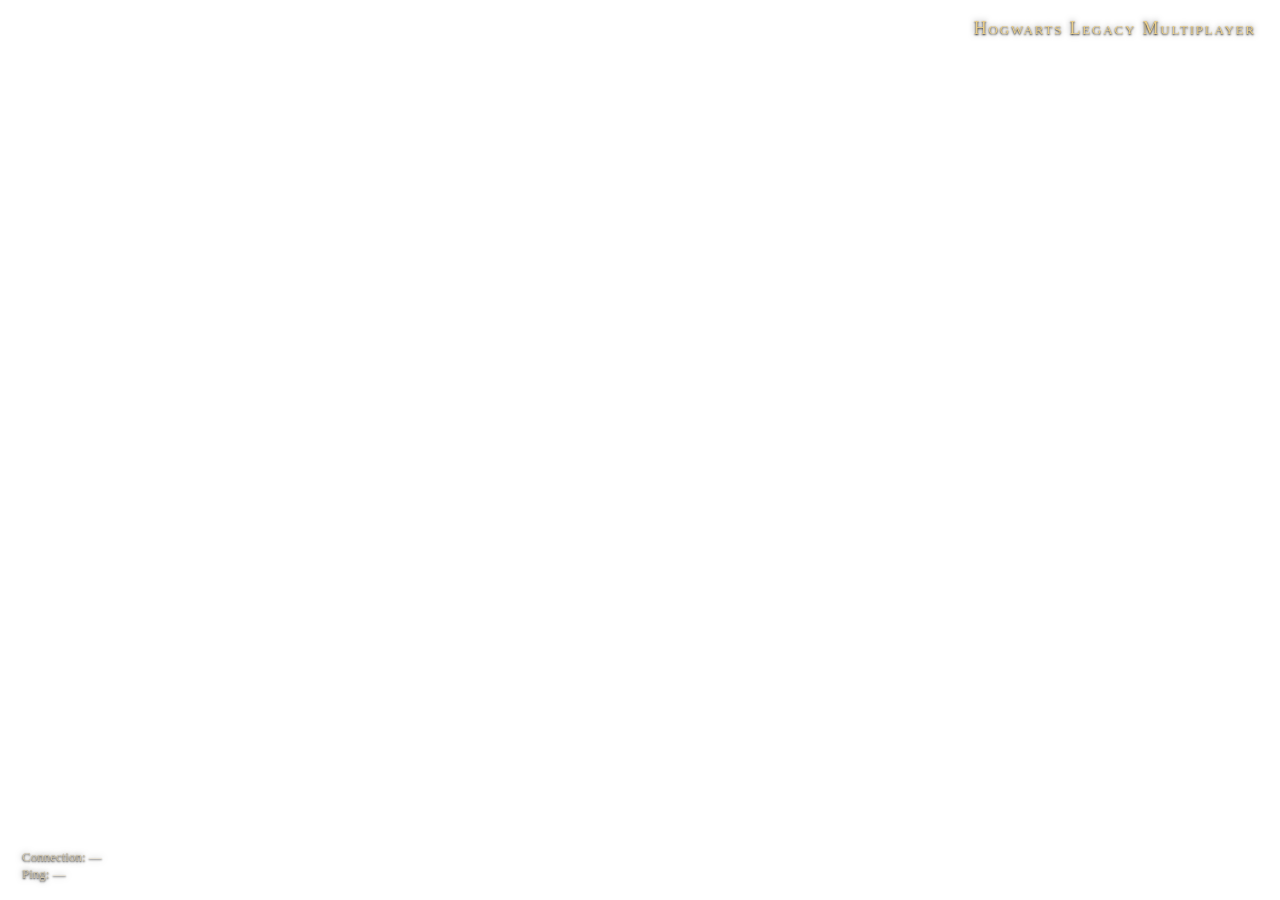
<file: docs/ui/hud.html>
<!DOCTYPE html>
<html>
<head>
    <meta charset="utf-8">
    <title>HogwartsMP HUD</title>
    <link rel="stylesheet" href="theme.css">
    <style>
        /* ---- Always-on corner HUD ------------------------------------- */
        #hud-version {
            position: fixed;
            right: 24px;
            top: 18px;
            text-align: right;
            display: flex;
            flex-direction: column;
            gap: 1px;
        }

        #hud-version .title {
            color: var(--hmp-gold-bright);
            font-variant: small-caps;
            letter-spacing: 0.1em;
            font-size: 18px;
        }

        #hud-version .ver {
            font-size: 12px;
            color: var(--hmp-parchment-dim);
        }

        #hud-status {
            position: fixed;
            left: 22px;
            bottom: 18px;
            display: flex;
            flex-direction: column;
            gap: 1px;
            font-size: 13px;
            color: var(--hmp-parchment-dim);
        }

        #hud-status .val {
            color: var(--hmp-parchment);
        }

        #hud-banner {
            position: fixed;
            left: 0;
            right: 0;
            top: 96px;
            text-align: center;
            color: var(--hmp-gold-bright);
            font-variant: small-caps;
            letter-spacing: 0.14em;
            font-size: 16px;
            text-shadow: 0 1px 3px rgba(0, 0, 0, 0.85);
            white-space: pre-line;
            display: none;
            opacity: 1;
            transition: opacity 1.2s ease;
        }

        #hud-banner.show {
            display: block;
        }

        /* Auto-dismissed a few seconds after appearing so it doesn't nag */
        #hud-banner.fade-out {
            opacity: 0;
        }

        #hud-version,
        #hud-status,
        #hud-banner {
            pointer-events: none;
            text-shadow:
                0 1px 2px rgba(0, 0, 0, 0.9),
                0 0 6px rgba(0, 0, 0, 0.55);
        }

        /* ---- Dev menu (F8) -------------------------------------------- */
        #devmenu {
            position: fixed;
            left: 50%;
            top: 50%;
            transform: translate(-50%, -50%);
            width: 78vw;
            max-width: 1100px;
            height: 72vh;
            flex-direction: column;
            display: none;
        }

        #devmenu.open {
            display: flex;
        }

        #devmenu-tabs {
            display: flex;
            align-items: stretch;
            gap: 2px;
            padding: 6px 8px 0;
            border-bottom: 1px solid var(--hmp-gold-dim);
        }

        #devmenu-tabs .tab {
            font-family: var(--hmp-font);
            font-size: 13px;
            font-variant: small-caps;
            letter-spacing: 0.06em;
            color: var(--hmp-parchment-dim);
            background: transparent;
            border: 1px solid transparent;
            border-bottom: none;
            border-radius: 4px 4px 0 0;
            padding: 6px 16px;
            cursor: pointer;
        }

        #devmenu-tabs .tab:hover {
            color: var(--hmp-parchment);
        }

        #devmenu-tabs .tab.active {
            color: var(--hmp-gold-bright);
            border-color: var(--hmp-gold-dim);
            background: rgba(0, 0, 0, 0.3);
        }

        #devmenu-tabs .spacer {
            flex: 1;
        }

        #devmenu-tabs .tab.close {
            color: var(--hmp-parchment-dim);
            padding: 6px 12px;
        }

        #devmenu-tabs .tab.close:hover {
            color: var(--hmp-gold-bright);
        }

        #devmenu-body {
            flex: 1;
            min-height: 0;
            display: flex;
        }

        .tabpane {
            display: none;
            flex: 1;
            min-height: 0;
            flex-direction: column;
        }

        .tabpane.active {
            display: flex;
        }

        /* ---- Console tab ---------------------------------------------- */
        #console-bar {
            display: flex;
            align-items: center;
            gap: 12px;
            padding: 6px 12px;
        }

        #console-bar label {
            font-size: 11px;
            color: var(--hmp-parchment-dim);
        }

        #console-level {
            font-family: var(--hmp-font);
            font-size: 12px;
            color: var(--hmp-parchment);
            background: rgba(0, 0, 0, 0.45);
            border: 1px solid var(--hmp-gold-dim);
            outline: none;
        }

        #console-log {
            flex: 1;
            overflow-y: auto;
            padding: 4px 12px 8px;
            font-family: "Cascadia Mono", "Consolas", monospace;
            font-size: 12.5px;
            line-height: 1.4;
            min-height: 0;
            border-top: 1px solid var(--hmp-gold-dim);
        }

        #console-log .line {
            white-space: pre-wrap;
            overflow-wrap: break-word;
        }

        /* Bracket-group coloring mirrors the old ImGui Console::FormatLog */
        .lg-time { color: #7fd8d8; }
        .lg-name { color: #8fb0ff; }
        .lg-msg { color: var(--hmp-parchment); }
        .lvl-info { color: #58d65b; }
        .lvl-debug { color: #6f8cff; }
        .lvl-error { color: #ff5a5a; }
        .lvl-warning { color: #f2d24b; }
        .lvl-trace { color: #b483ff; }
        .lvl-critical { color: #ff8a3c; }
        .lvl-other { color: #ff6fb0; }

        #console-input-row {
            display: flex;
            align-items: center;
            gap: 8px;
            padding: 8px 12px 4px;
            border-top: 1px solid var(--hmp-gold-dim);
        }

        #console-input-row .prompt {
            color: var(--hmp-gold-bright);
            font-size: 14px;
        }

        #console-input {
            flex: 1;
            font-family: "Cascadia Mono", "Consolas", monospace;
            padding: 4px 2px;
        }

        #console-hint {
            color: var(--hmp-gold-dim);
            font-size: 11px;
            min-height: 13px;
            padding: 0 12px 8px;
        }

        /* ---- Teleport tab --------------------------------------------- */
        #teleport-filter {
            margin: 10px 12px 4px;
            padding: 4px 6px;
        }

        #teleport-list {
            flex: 1;
            overflow-y: auto;
            margin: 4px 8px;
            min-height: 0;
        }

        #teleport-list .loc {
            padding: 3px 8px;
            font-size: 13px;
            cursor: pointer;
            border-radius: 3px;
        }

        #teleport-list .loc:hover { background: rgba(200, 168, 95, 0.12); }
        #teleport-list .loc.sel {
            background: rgba(200, 168, 95, 0.22);
            color: var(--hmp-gold-bright);
        }

        .pane-actions {
            display: flex;
            justify-content: flex-end;
            gap: 8px;
            padding: 8px 12px;
            border-top: 1px solid var(--hmp-gold-dim);
        }

        .hmp-btn {
            font-family: var(--hmp-font);
            font-size: 13px;
            color: var(--hmp-parchment);
            background: rgba(0, 0, 0, 0.4);
            border: 1px solid var(--hmp-gold-dim);
            border-radius: 3px;
            padding: 4px 14px;
            cursor: pointer;
        }

        .hmp-btn:hover {
            border-color: var(--hmp-gold-bright);
            color: var(--hmp-gold-bright);
        }

        .hmp-btn.primary {
            color: var(--hmp-gold-bright);
            border-color: var(--hmp-gold);
            background: rgba(200, 168, 95, 0.12);
        }

        .hmp-btn.primary:hover { background: rgba(200, 168, 95, 0.22); }

        /* ---- Web debug tab -------------------------------------------- */
        #webdebug-body {
            flex: 1;
            margin: 0;
            padding: 10px 12px;
            overflow-y: auto;
            font-family: "Cascadia Mono", "Consolas", monospace;
            font-size: 11.5px;
            line-height: 1.45;
            color: var(--hmp-parchment-dim);
            white-space: pre-wrap;
            min-height: 0;
        }

        /* ---- Playground tab ------------------------------------------- */
        #playground {
            overflow-y: auto;
            padding: 12px 16px;
            gap: 14px;
        }

        .pg-section {
            display: flex;
            flex-direction: column;
            gap: 6px;
            padding-bottom: 12px;
            border-bottom: 1px solid var(--hmp-gold-dim);
        }

        .pg-section:last-child { border-bottom: none; }

        .pg-section .hmp-heading { font-size: 13px; }

        .pg-row {
            display: flex;
            align-items: center;
            gap: 8px;
            flex-wrap: wrap;
        }

        .pg-row input[type="text"] {
            flex: 1;
            min-width: 220px;
            font-family: "Cascadia Mono", "Consolas", monospace;
            font-size: 12.5px;
            padding: 4px 6px;
        }

        .pg-row input[type="number"] {
            width: 64px;
            font-size: 13px;
            padding: 3px 4px;
        }

        .pg-status { color: var(--hmp-parchment); }

        /* ---- Connect screen (main menu) ------------------------------- */
        #connect {
            position: fixed;
            left: 50%;
            top: 50%;
            transform: translate(-50%, -50%);
            width: 380px;
            flex-direction: column;
            display: none;
        }

        #connect.open { display: flex; }

        #connect .head {
            padding: 10px 16px;
            border-bottom: 1px solid var(--hmp-gold-dim);
        }

        #connect .head .hmp-heading { font-size: 17px; }

        #connect-body {
            display: flex;
            flex-direction: column;
            gap: 4px;
            padding: 14px 16px 6px;
        }

        #connect-body label {
            font-size: 11px;
            color: var(--hmp-parchment-dim);
            font-variant: small-caps;
            letter-spacing: 0.08em;
            margin-top: 6px;
        }

        #connect-body input { padding: 5px 4px; font-size: 15px; }

        #connect-discord {
            display: none;
            font-size: 13px;
            color: var(--hmp-parchment);
            padding: 4px 0;
        }

        #connect .actions {
            display: flex;
            gap: 8px;
            padding: 10px 16px 14px;
        }

        #connect .actions .hmp-btn { flex: 1; }
    </style>
</head>
<body>
    <!-- Always-on HUD text -->
    <div id="hud-version">
        <span class="title">Hogwarts Legacy Multiplayer</span>
        <span class="ver" id="hud-fw"></span>
        <span class="ver" id="hud-mod"></span>
    </div>
    <div id="hud-status">
        <span>Connection: <span class="val" id="hud-conn">&mdash;</span></span>
        <span>Ping: <span class="val" id="hud-ping">&mdash;</span></span>
    </div>
    <div id="hud-banner"></div>

    <!-- Dev menu (F8) -->
    <div id="devmenu" class="hmp-panel">
        <div id="devmenu-tabs">
            <button class="tab active" data-tab="console">Console</button>
            <button class="tab" data-tab="playground">Playground</button>
            <button class="tab" data-tab="teleport">Teleport</button>
            <button class="tab" data-tab="webdebug">Web Debug</button>
            <span class="spacer"></span>
            <button class="tab close" id="devmenu-close" title="Close (Esc / F8)">&#10005;</button>
        </div>
        <div id="devmenu-body">
            <!-- Console -->
            <div class="tabpane active" data-pane="console">
                <div id="console-bar">
                    <label for="console-level">Log level</label>
                    <select id="console-level">
                        <option value="trace">Trace</option>
                        <option value="debug">Debug</option>
                        <option value="info" selected>Info</option>
                        <option value="warning">Warn</option>
                        <option value="error">Error</option>
                        <option value="critical">Critical</option>
                        <option value="off">Off</option>
                    </select>
                </div>
                <div id="console-log" class="hmp-scroll"></div>
                <div id="console-input-row">
                    <span class="prompt">&raquo;</span>
                    <input id="console-input" class="hmp-input" spellcheck="false" autocomplete="off">
                </div>
                <div id="console-hint"></div>
            </div>

            <!-- Playground -->
            <div class="tabpane" data-pane="playground" id="playground">
                <div class="pg-section">
                    <span class="hmp-heading">Fast travel (free text)</span>
                    <div class="pg-row">
                        <input type="text" id="pg-tele-input" class="hmp-input" value="FT_HW_TrophyRoom" spellcheck="false" autocomplete="off">
                        <button class="hmp-btn" id="pg-tele-go">Teleport</button>
                    </div>
                </div>
                <div class="pg-section">
                    <span class="hmp-heading">Spawn actor</span>
                    <div class="pg-row">
                        <input type="text" id="pg-spawn-input" class="hmp-input" value="BlueprintGeneratedClass /Game/Pawn/NPC/Creature/GreyCat/BP_GreyCat_Creature.BP_GreyCat_Creature_C" spellcheck="false" autocomplete="off">
                    </div>
                    <div class="pg-row">
                        <button class="hmp-btn" id="pg-spawn-go">Spawn Actor</button>
                        <button class="hmp-btn" id="pg-destroy">Destroy Spawned</button>
                    </div>
                </div>
                <div class="pg-section">
                    <span class="hmp-heading">Student proxies</span>
                    <div class="pg-row">
                        <span>Active: <span class="pg-status" id="pg-students">0</span></span>
                        <label>Count</label>
                        <input type="number" id="pg-count" min="1" max="10" value="1">
                        <button class="hmp-btn" id="pg-students-spawn">Spawn</button>
                        <button class="hmp-btn" id="pg-students-despawn">Despawn All</button>
                    </div>
                </div>
                <div class="pg-section">
                    <span class="hmp-heading">Appearance harvest</span>
                    <div class="pg-row">
                        <button class="hmp-btn" id="pg-dump">Dump Nearby NPC Appearances</button>
                        <button class="hmp-btn" id="pg-dump-me">Dump My Appearance</button>
                        <span style="color:var(--hmp-gold-dim);font-size:11px;">(logs to AppearanceDump channel)</span>
                    </div>
                </div>
                <div class="pg-section">
                    <span class="hmp-heading">Broom rider</span>
                    <div class="pg-row">
                        <span>Status: <span class="pg-status" id="pg-broom">&mdash;</span></span>
                    </div>
                    <div class="pg-row">
                        <button class="hmp-btn" id="pg-broom-mount">Mount Student</button>
                        <button class="hmp-btn" id="pg-broom-dismount">Dismount Student</button>
                        <button class="hmp-btn" id="pg-broom-cleanup">Cleanup Broom</button>
                    </div>
                </div>
                <div class="pg-section">
                    <span class="hmp-heading">Locomotion (first student proxy)</span>
                    <div class="pg-row">
                        <span>Status: <span class="pg-status" id="pg-loco">&mdash;</span></span>
                        <span>My speed: <span class="pg-status" id="pg-myspeed">0</span> cm/s</span>
                    </div>
                    <div class="pg-row">
                        <button class="hmp-btn" id="pg-loco-idle">Idle</button>
                        <button class="hmp-btn" id="pg-loco-walk">Walk</button>
                        <button class="hmp-btn" id="pg-loco-run">Run</button>
                        <button class="hmp-btn" id="pg-loco-sprint">Sprint</button>
                        <button class="hmp-btn" id="pg-loco-jump">Jump</button>
                    </div>
                    <div class="pg-row">
                        <span style="color:var(--hmp-gold-dim);font-size:11px;">Probe: play the game's move blendspace single-node and drive it from the gait speed (smooth blend, no AnimBP):</span>
                        <button class="hmp-btn" id="pg-loco-blend">BlendSpace on/off</button>
                        <button class="hmp-btn" id="pg-anim-diff">Dump anim scaffolding (log)</button>
                        <button class="hmp-btn" id="pg-dodge">Dodge roll (montage test)</button>
                        <button class="hmp-btn" id="pg-montage-watch">Watch local montages (log)</button>
                        <button class="hmp-btn" id="pg-spell-dump">Dump spell API (log)</button>
                        <button class="hmp-btn" id="pg-active-spell">Probe active spell (log)</button>
                        <button class="hmp-btn" id="pg-cast-test">Cast test spell on proxy</button>
                        <button class="hmp-btn" id="pg-lumos-probe">Probe Lumos/wand-light (log)</button>
                        <button class="hmp-btn" id="pg-wand-probe">Probe wand-drawn (log)</button>
                        <button class="hmp-btn" id="pg-wand-watch">Watch wand (log)</button>
                    </div>
                    <div class="pg-row">
                        <span style="color:var(--hmp-gold-dim);font-size:11px;">Walk direction trim (find the value where it walks straight):</span>
                        <button class="hmp-btn" id="pg-loco-dir-minus">Dir &minus;15&deg;</button>
                        <button class="hmp-btn" id="pg-loco-dir-plus">Dir +15&deg;</button>
                    </div>
                    <div class="pg-row">
                        <span style="color:var(--hmp-gold-dim);font-size:11px;">Ground offset trim (dial until the feet sit on the floor):</span>
                        <button class="hmp-btn" id="pg-loco-lower">Lower 10cm</button>
                        <button class="hmp-btn" id="pg-loco-raise">Raise 10cm</button>
                    </div>
                </div>
            </div>

            <!-- Teleport -->
            <div class="tabpane" data-pane="teleport">
                <input id="teleport-filter" class="hmp-input" placeholder="Filter locations&hellip;" spellcheck="false" autocomplete="off">
                <div id="teleport-list" class="hmp-scroll"></div>
                <div class="pane-actions">
                    <button class="hmp-btn primary" id="teleport-go">Teleport</button>
                </div>
            </div>

            <!-- Web debug -->
            <div class="tabpane" data-pane="webdebug">
                <pre id="webdebug-body">no data</pre>
            </div>
        </div>
    </div>

    <!-- Connect screen (main menu) -->
    <div id="connect" class="hmp-panel">
        <div class="head">
            <span class="hmp-heading">Join a Server</span>
        </div>
        <div id="connect-body">
            <label for="connect-ip">Server address</label>
            <input id="connect-ip" class="hmp-input" spellcheck="false" autocomplete="off">
            <label for="connect-nick" id="connect-nick-label">Nickname</label>
            <input id="connect-nick" class="hmp-input" maxlength="31" spellcheck="false" autocomplete="off">
            <div id="connect-discord"></div>
        </div>
        <div class="actions">
            <button class="hmp-btn primary" id="connect-go">Connect</button>
            <button class="hmp-btn" id="connect-offline">Play Offline</button>
        </div>
    </div>

    <script>
        (() => {
            const $ = (id) => document.getElementById(id);
            const fire = (name, payload) => {
                if (window.callEvent) callEvent(name, payload);
            };

            let bannerTimer = 0;

            // ---- Dev menu / tabs -----------------------------------------
            const devmenuEl = $("devmenu");
            const tabButtons = devmenuEl.querySelectorAll(".tab[data-tab]");
            const panes = devmenuEl.querySelectorAll(".tabpane");

            function selectTab(tab) {
                tabButtons.forEach((b) => b.classList.toggle("active", b.dataset.tab === tab));
                panes.forEach((p) => p.classList.toggle("active", p.dataset.pane === tab));
                fire("devmenu:tab", tab);
                if (tab === "console") inputEl.focus();
                else if (tab === "teleport") teleFilterEl.focus();
            }

            tabButtons.forEach((b) => b.addEventListener("click", () => selectTab(b.dataset.tab)));
            $("devmenu-close").addEventListener("click", () => { hmpHud.devmenu.close(); fire("devmenu:close", null); });
            devmenuEl.addEventListener("keydown", (e) => {
                if (e.key === "Escape") { hmpHud.devmenu.close(); fire("devmenu:close", null); e.preventDefault(); }
            });

            // ---- Console --------------------------------------------------
            const logEl = $("console-log");
            const inputEl = $("console-input");
            const hintEl = $("console-hint");
            const MAX_LINES = 500;

            let commands = [];
            const history = [];
            let historyPos = -1;
            let stash = "";

            const LVL = {
                "[info]": "lvl-info", "[debug]": "lvl-debug", "[error]": "lvl-error",
                "[warning]": "lvl-warning", "[warn]": "lvl-warning", "[trace]": "lvl-trace",
                "[critical]": "lvl-critical"
            };

            function appendLine(text) {
                const line = document.createElement("div");
                line.className = "line";
                const m = text.match(/^\s*(\[[^\]]*\])\s*(\[[^\]]*\])\s*(\[[^\]]*\])([\s\S]*)$/);
                if (m) {
                    const lvlCls = LVL[m[3].toLowerCase()] || "lvl-other";
                    const span = (cls, t) => {
                        const s = document.createElement("span");
                        s.className = cls;
                        s.textContent = t;
                        return s;
                    };
                    line.appendChild(span("lg-time", m[1] + " "));
                    line.appendChild(span("lg-name", m[2] + " "));
                    line.appendChild(span(lvlCls, m[3]));
                    line.appendChild(span("lg-msg", m[4]));
                }
                else {
                    line.textContent = text;
                }
                logEl.appendChild(line);
                while (logEl.children.length > MAX_LINES) {
                    logEl.removeChild(logEl.firstChild);
                }
            }

            function atBottom() {
                return logEl.scrollHeight - logEl.scrollTop - logEl.clientHeight < 24;
            }

            function commonPrefix(list) {
                if (!list.length) return "";
                let p = list[0];
                for (const s of list) {
                    let i = 0;
                    while (i < p.length && i < s.length && p[i] === s[i]) i++;
                    p = p.slice(0, i);
                }
                return p;
            }

            function updateHint() {
                const word = inputEl.value.split(/\s+/)[0] || "";
                if (!word) { hintEl.textContent = ""; return; }
                const matches = commands.filter((c) => c.startsWith(word));
                hintEl.textContent = matches.length && matches[0] !== word ? matches.join("   ") : "";
            }

            inputEl.addEventListener("input", updateHint);

            inputEl.addEventListener("keydown", (e) => {
                if (e.key === "Enter") {
                    const text = inputEl.value.trim();
                    if (text) {
                        fire("console:exec", text);
                        history.unshift(text);
                        if (history.length > 100) history.pop();
                    }
                    historyPos = -1;
                    stash = "";
                    inputEl.value = "";
                    updateHint();
                    e.preventDefault();
                }
                else if (e.key === "Tab") {
                    const word = inputEl.value.split(/\s+/)[0] || "";
                    const matches = commands.filter((c) => c.startsWith(word));
                    if (matches.length === 1) inputEl.value = matches[0] + " ";
                    else if (matches.length > 1) {
                        const cp = commonPrefix(matches);
                        if (cp.length > word.length) inputEl.value = cp;
                    }
                    updateHint();
                    e.preventDefault();
                }
                else if (e.key === "ArrowUp") {
                    if (history.length) {
                        if (historyPos === -1) stash = inputEl.value;
                        historyPos = Math.min(historyPos + 1, history.length - 1);
                        inputEl.value = history[historyPos];
                    }
                    e.preventDefault();
                }
                else if (e.key === "ArrowDown") {
                    if (historyPos > 0) {
                        historyPos--;
                        inputEl.value = history[historyPos];
                    }
                    else if (historyPos === 0) {
                        historyPos = -1;
                        inputEl.value = stash;
                    }
                    e.preventDefault();
                }
            });

            $("console-level").addEventListener("change", (e) => fire("console:setlevel", e.target.value));

            // ---- Teleport tab --------------------------------------------
            const teleListEl = $("teleport-list");
            const teleFilterEl = $("teleport-filter");
            let locations = [];
            let teleSelected = null;

            function renderLocations() {
                const f = teleFilterEl.value.toLowerCase();
                teleListEl.innerHTML = "";
                for (const name of locations) {
                    if (f && name.toLowerCase().indexOf(f) === -1) continue;
                    const el = document.createElement("div");
                    el.className = "loc" + (name === teleSelected ? " sel" : "");
                    el.textContent = name;
                    el.addEventListener("click", () => { teleSelected = name; renderLocations(); });
                    el.addEventListener("dblclick", () => { teleSelected = name; doTeleport(); });
                    teleListEl.appendChild(el);
                }
            }

            function doTeleport() {
                if (teleSelected) fire("hud:teleport", teleSelected);
            }

            teleFilterEl.addEventListener("input", renderLocations);
            $("teleport-go").addEventListener("click", doTeleport);

            // ---- Playground tab ------------------------------------------
            $("pg-tele-go").addEventListener("click", () => {
                const loc = $("pg-tele-input").value.trim();
                if (loc) fire("hud:teleport", loc);
            });
            $("pg-spawn-go").addEventListener("click", () => {
                const obj = $("pg-spawn-input").value.trim();
                if (obj) fire("pg:spawn", obj);
            });
            $("pg-destroy").addEventListener("click", () => fire("pg:destroy", null));
            $("pg-students-spawn").addEventListener("click", () => fire("pg:students-spawn", String($("pg-count").value || 1)));
            $("pg-students-despawn").addEventListener("click", () => fire("pg:students-despawn", null));
            $("pg-dump").addEventListener("click", () => fire("pg:dump", null));
            $("pg-dump-me").addEventListener("click", () => fire("pg:dump-me", null));
            $("pg-broom-mount").addEventListener("click", () => fire("pg:broom-mount", null));
            $("pg-broom-dismount").addEventListener("click", () => fire("pg:broom-dismount", null));
            $("pg-broom-cleanup").addEventListener("click", () => fire("pg:broom-cleanup", null));
            $("pg-loco-idle").addEventListener("click", () => fire("pg:loco-gait", "idle"));
            $("pg-loco-walk").addEventListener("click", () => fire("pg:loco-gait", "walk"));
            $("pg-loco-run").addEventListener("click", () => fire("pg:loco-gait", "run"));
            $("pg-loco-sprint").addEventListener("click", () => fire("pg:loco-gait", "sprint"));
            $("pg-loco-jump").addEventListener("click", () => fire("pg:loco-jump", null));
            $("pg-loco-blend").addEventListener("click", () => fire("pg:loco-blend", null));
            $("pg-anim-diff").addEventListener("click", () => fire("pg:anim-diff", null));
            $("pg-dodge").addEventListener("click", () => fire("pg:dodge", null));
            $("pg-montage-watch").addEventListener("click", () => fire("pg:montage-watch", null));
            $("pg-spell-dump").addEventListener("click", () => fire("pg:spell-dump", null));
            $("pg-active-spell").addEventListener("click", () => fire("pg:active-spell", null));
            $("pg-cast-test").addEventListener("click", () => fire("pg:cast-test", null));
            $("pg-lumos-probe").addEventListener("click", () => fire("pg:lumos-probe", null));
            $("pg-wand-probe").addEventListener("click", () => fire("pg:wand-probe", null));
            $("pg-wand-watch").addEventListener("click", () => fire("pg:wand-watch", null));
            $("pg-loco-dir-minus").addEventListener("click", () => fire("pg:loco-dir", "-"));
            $("pg-loco-dir-plus").addEventListener("click", () => fire("pg:loco-dir", "+"));
            $("pg-loco-lower").addEventListener("click", () => fire("pg:loco-z", "down"));
            $("pg-loco-raise").addEventListener("click", () => fire("pg:loco-z", "up"));

            // ---- Connect screen ------------------------------------------
            const connectEl = $("connect");
            const cIp = $("connect-ip");
            const cNick = $("connect-nick");
            const cNickLabel = $("connect-nick-label");
            const cDiscord = $("connect-discord");

            function submitConnect() {
                fire("connect:submit", JSON.stringify({ host: cIp.value.trim(), nickname: cNick.value.trim() }));
            }

            $("connect-go").addEventListener("click", submitConnect);
            $("connect-offline").addEventListener("click", () => fire("connect:offline", null));
            cIp.addEventListener("keydown", (e) => { if (e.key === "Enter") { submitConnect(); e.preventDefault(); } });
            cNick.addEventListener("keydown", (e) => { if (e.key === "Enter") { submitConnect(); e.preventDefault(); } });

            // ---- Public bridge -------------------------------------------
            window.hmpHud = {
                setHud(v) {
                    if (v.framework !== undefined) $("hud-fw").textContent = v.framework;
                    if (v.mod !== undefined) $("hud-mod").textContent = v.mod;
                    if (v.connection !== undefined) $("hud-conn").textContent = v.connection;
                    if (v.ping !== undefined) $("hud-ping").textContent = v.ping;
                },
                setBanner(text) {
                    const el = $("hud-banner");
                    clearTimeout(bannerTimer);
                    el.textContent = text || "";
                    el.classList.remove("fade-out");
                    el.classList.toggle("show", !!text);
                    if (text) {
                        bannerTimer = setTimeout(() => el.classList.add("fade-out"), 5000);
                    }
                },
                devmenu: {
                    open(tab) {
                        devmenuEl.classList.add("open");
                        selectTab(tab || "console");
                    },
                    close() { devmenuEl.classList.remove("open"); },
                    selectTab(tab) { if (devmenuEl.classList.contains("open")) selectTab(tab); },
                    isOpen() { return devmenuEl.classList.contains("open"); }
                },
                console: {
                    addLines(lines) {
                        const stick = atBottom();
                        for (const l of lines) appendLine(l);
                        if (stick) logEl.scrollTop = logEl.scrollHeight;
                    },
                    setCommands(list) { commands = list || []; },
                    setLevel(level) { $("console-level").value = level; }
                },
                teleport: {
                    setLocations(list) { locations = list || []; renderLocations(); }
                },
                webdebug: {
                    set(text) { $("webdebug-body").textContent = text; }
                },
                playground: {
                    setState(s) {
                        if (s.students !== undefined) $("pg-students").textContent = s.students;
                        if (s.broom !== undefined) $("pg-broom").textContent = s.broom;
                        if (s.loco !== undefined) $("pg-loco").textContent = s.loco;
                        if (s.myspeed !== undefined) $("pg-myspeed").textContent = s.myspeed;
                    }
                },
                connect: {
                    open(o) {
                        o = o || {};
                        connectEl.classList.add("open");
                        cIp.value = o.ip || "127.0.0.1";
                        if (o.discord) {
                            cNick.value = o.nickname || "";
                            cNick.style.display = "none";
                            cNickLabel.style.display = "none";
                            cDiscord.textContent = "Nickname: " + (o.nickname || "") + " (via Discord)";
                            cDiscord.style.display = "block";
                        }
                        else {
                            cNick.value = o.nickname || "Player";
                            cNick.style.display = "";
                            cNickLabel.style.display = "";
                            cDiscord.style.display = "none";
                        }
                        cIp.focus();
                    },
                    close() { connectEl.classList.remove("open"); },
                    isOpen() { return connectEl.classList.contains("open"); }
                }
            };

            // Standalone styling check:
            //   web --url http://hogwarts.ui/hud.html?demo --nofocus           (dev menu)
            //   web --url http://hogwarts.ui/hud.html?demo=connect --nofocus   (connect screen)
            if (location.search.indexOf("demo") !== -1) {
                hmpHud.setHud({ framework: "Framework 0.0.0 (demo)", mod: "HogwartsMP 0.0.0 (demo)", connection: "Offline", ping: "0" });
                commands = ["help", "tele", "weather", "time", "webdebug", "disconnect", "exit"];
                ["[12:00:00] [Console] [info] Welcome to the console.",
                 "[12:00:01] [Web] [debug] hud.html loaded.",
                 "[12:00:02] [Net] [warning] high ping detected."].forEach(appendLine);
                hmpHud.teleport.setLocations(["FT_CentralHogsmeade", "FT_HW_GreatHall", "FT_HW_Library"]);
                hmpHud.playground.setState({ students: 3, broom: "idle" });
                hmpHud.webdebug.set("views: 2  dying: 0\nfree srv slots: 30/32");
                if (location.search.indexOf("connect") !== -1) {
                    hmpHud.connect.open({ ip: "127.0.0.1", nickname: "Player", discord: false });
                }
                else {
                    hmpHud.devmenu.open("console");
                }
            }

            fire("hud:ready", null);
        })();
    </script>
</body>
</html>
</file>
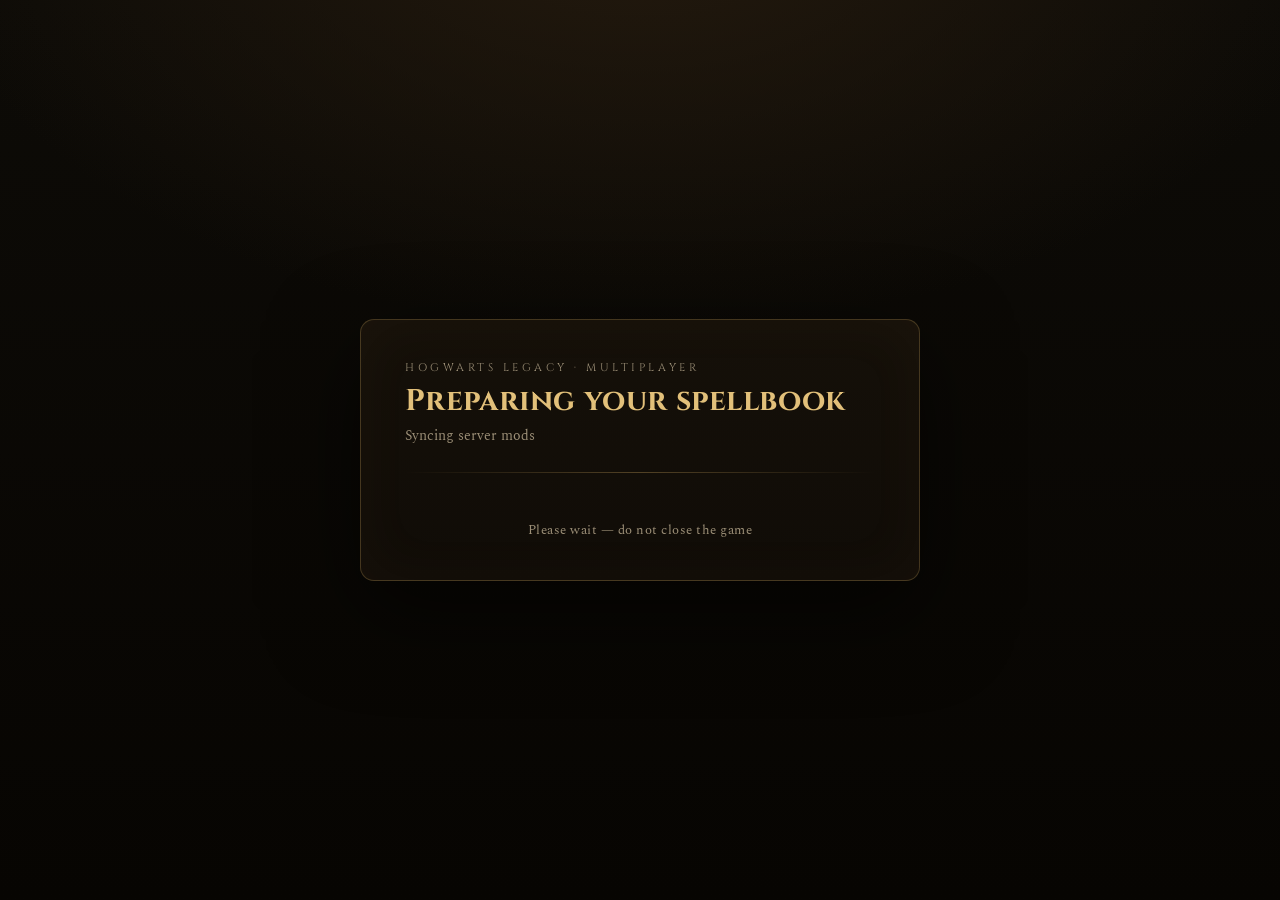
<file: docs/ui/modsync.html>
<!doctype html>
<!--
  HogwartsMP mod-sync loading overlay — full-screen, opaque, input-eating. Covers HL's "Press Any Key"/
  front-end while the C++ ModSync subsystem installs + mounts + loads the server's blessed mods.

  Contract with the client (game/mod_sync.cpp):
    native -> page : CustomEvent "modsync:update" detail = { title, mods:[{name,state,pct,stage}] }
                     state in pending | installing | installed | mounting | ready | error
    page -> native : callEvent("ready","{}") on mount
-->
<html>
  <head>
    <meta charset="utf-8" />
    <title>HogwartsMP Mod Sync</title>
    <link href="https://fonts.googleapis.com/css2?family=Cinzel:wght@500;600;700&family=Spectral:wght@300;400;500&display=swap" rel="stylesheet" />
    <style>
      :root {
        --bg: #0d0b07; --panel: #151009; --accent: #c9a25a; --bright: #e2c07a;
        --text: #e8ddc7; --muted: #9c8f77; --ok: #7fae6a; --err: #c86a5a; --track: #2a2115;
      }
      * { box-sizing: border-box; margin: 0; padding: 0; }
      html, body { width: 100%; height: 100%; overflow: hidden; }
      body {
        background:
          radial-gradient(1200px 700px at 50% -10%, #241a0e 0%, transparent 60%),
          linear-gradient(#0d0b07, #070502);
        color: var(--text); font-family: "Spectral", Georgia, serif;
        display: flex; align-items: center; justify-content: center;
        -webkit-user-select: none; user-select: none; cursor: none;
      }
      .card {
        width: min(560px, 78vw); padding: 40px 44px;
        background: linear-gradient(#151009, #100c07);
        border: 1px solid rgba(201,162,90,.28);
        border-radius: 14px; box-shadow: 0 30px 90px rgba(0,0,0,.6), inset 0 0 60px rgba(201,162,90,.04);
      }
      .kicker { font-family: "Cinzel", serif; letter-spacing: .32em; font-size: 11px; color: var(--muted); text-transform: uppercase; }
      h1 { font-family: "Cinzel", serif; font-weight: 700; font-size: 30px; color: var(--bright); margin: 6px 0 4px; letter-spacing: .01em; }
      .sub { color: var(--muted); font-size: 14px; margin-bottom: 26px; min-height: 20px; transition: opacity .2s; }
      .rule { height: 1px; background: linear-gradient(90deg, transparent, rgba(201,162,90,.35), transparent); margin: 0 0 22px; }
      ul { list-style: none; display: flex; flex-direction: column; gap: 16px; }
      li { display: grid; grid-template-columns: 1fr auto; gap: 4px 12px; align-items: center; }
      .name { font-size: 16px; color: var(--text); }
      .badge { font-family: "Cinzel", serif; font-size: 10.5px; letter-spacing: .14em; text-transform: uppercase; color: var(--muted); text-align: right; }
      .badge.ready { color: var(--ok); }
      .badge.error { color: var(--err); }
      .bar { grid-column: 1 / -1; height: 5px; border-radius: 3px; background: var(--track); overflow: hidden; position: relative; }
      .bar > i { position: absolute; inset: 0; border-radius: 3px; background: linear-gradient(90deg, var(--accent), var(--bright)); transform-origin: left; transition: width .4s ease; }
      .fill-full > i { width: 100%; }
      .fill-none > i { width: 0; }
      .indet > i { width: 38%; animation: sweep 1.15s ease-in-out infinite; }
      @keyframes sweep { 0% { left: -40%; } 100% { left: 100%; } }
      .err > i { width: 100%; background: linear-gradient(90deg, #7a3b32, var(--err)); }
      .foot { margin-top: 26px; text-align: center; color: var(--muted); font-size: 12.5px; letter-spacing: .04em; }
      .dots::after { content: ""; animation: dots 1.4s steps(4, end) infinite; }
      @keyframes dots { 0%{content:""} 25%{content:"."} 50%{content:".."} 75%{content:"..."} 100%{content:""} }
    </style>
  </head>
  <body>
    <div class="card">
      <div class="kicker">Hogwarts&nbsp;Legacy&nbsp;&middot;&nbsp;Multiplayer</div>
      <h1>Preparing your spellbook</h1>
      <div class="sub" id="sub">Syncing server mods<span class="dots"></span></div>
      <div class="rule"></div>
      <ul id="list"></ul>
      <div class="foot" id="foot">Please wait &mdash; do not close the game</div>
    </div>
    <script>
      const LABEL = { pending: "Pending", installing: "Installing", installed: "Installed",
                      mounting: "Loading", ready: "Ready", error: "Failed" };
      const BARCLS = { pending: "fill-none", installing: "indet", installed: "fill-full",
                       mounting: "indet", ready: "fill-full", error: "err" };
      function render(detail) {
        if (detail.title) document.getElementById("sub").textContent = detail.title;
        if (detail.foot) document.getElementById("foot").textContent = detail.foot;
        const list = document.getElementById("list");
        const mods = detail.mods || [];
        list.innerHTML = mods.map((m) => {
          const st = m.state || "pending";
          const pct = Math.max(0, Math.min(100, m.pct || 0));
          const dl = st === "installing" && m.stage === "Downloading" && pct > 0;
          const label = dl ? (pct + "%") : st === "installing" ? (m.stage || "Installing") : (LABEL[st] || st);
          const bar = dl ? ('<span class="bar"><i style="width:' + pct + '%"></i></span>')
                    : st === "installing" ? '<span class="bar indet"><i></i></span>'
                    : ('<span class="bar ' + (BARCLS[st] || "fill-none") + '"><i></i></span>');
          return '<li><span class="name">' + escapeHtml(m.name) + '</span>'
               + '<span class="badge ' + (st === "installing" ? "installing" : st) + '">' + escapeHtml(label) + '</span>'
               + bar + '</li>';
        }).join("");
      }
      function escapeHtml(s) { return String(s).replace(/[&<>"]/g, (c) => ({ "&":"&amp;","<":"&lt;",">":"&gt;",'"':"&quot;" }[c])); }
      window.addEventListener("modsync:update", (e) => render(e.detail || {}));
      callEvent("ready", "{}");
    </script>
  </body>
</html>
</file>
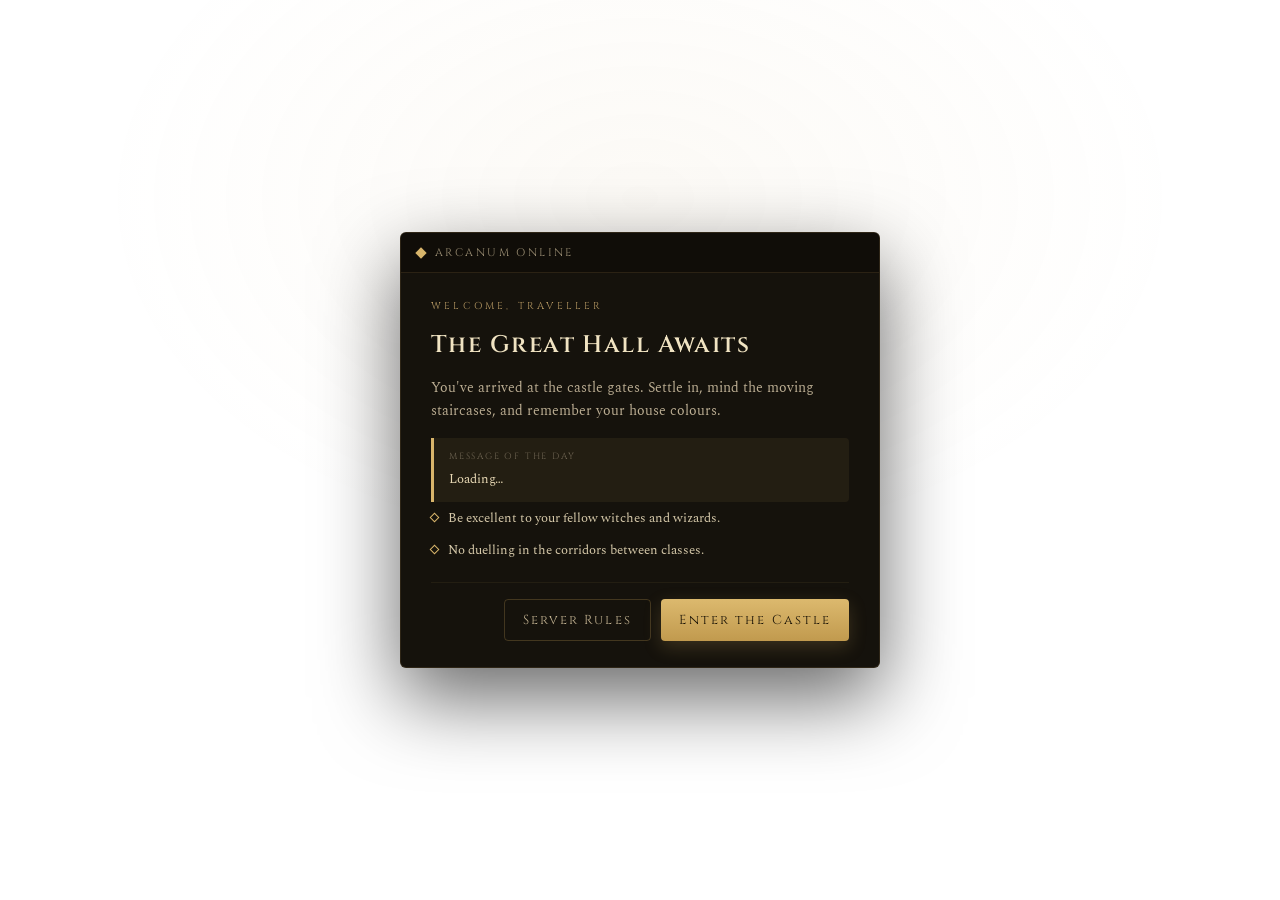
<file: docs/ui/ui-demo-welcome.html>
<!doctype html>
<!--
  ui-demo-html — a HAND-AUTHORED page. This is the "bring your own HTML" path: a server owner who wants
  full control writes the page themselves (any layout/style), and the client script just opens it and
  handles its events. Styled in the Arcanum system here for consistency, but that's the author's choice.

  Contract with the client script (client/main.js):
    native -> page : window.addEventListener("hp:motd", e => ...)   (from UI.send)
    page   -> resource: callEvent(name, json)                        (arrives as Core.Events "ui:<name>")
-->
<html>
  <head>
    <meta charset="utf-8" />
    <link
      href="https://fonts.googleapis.com/css2?family=Cinzel:wght@400;500;600;700&family=Spectral:wght@300;400;500;600&display=swap"
      rel="stylesheet"
    />
    <style>
      :root {
        --window: #15120c; --panel: #100d08; --accent: #c9a25a; --bright: #d8b56b; --on-gold: #1a1306;
        --heading: #f0e3c2; --primary: #e7d8b4; --body: #d5c8a9; --muted: #9c8f74; --faint: #6f6553;
        --hair: rgba(201,162,90,.14);
        --cinzel: "Cinzel", Georgia, serif; --spectral: "Spectral", Georgia, serif;
        --mono: ui-monospace, Consolas, monospace;
      }
      * { box-sizing: border-box; }
      html, body { margin: 0; height: 100%; }
      body {
        display: grid; place-items: center; background: transparent;
        font-family: var(--spectral); color: var(--body);
      }
      #glow { position: fixed; inset: 0; pointer-events: none;
        background: radial-gradient(900px 600px at 50% 22%, rgba(201,162,90,.06), transparent 60%); }

      .panel { position: relative; width: 480px; max-width: 92vw; background: var(--window);
        border: 1px solid var(--hair); border-radius: 6px; overflow: hidden; box-shadow: 0 30px 80px rgba(0,0,0,.6); }
      .titlebar { height: 40px; display: flex; align-items: center; gap: 10px; padding: 0 16px;
        background: var(--panel); border-bottom: 1px solid var(--hair); }
      .diamond { width: 8px; height: 8px; background: var(--bright); transform: rotate(45deg); }
      .word { font-family: var(--cinzel); font-size: 11px; letter-spacing: .22em; color: var(--muted); }
      .body { padding: 26px 30px; }
      .body > * + * { margin-top: 16px; }

      .eyebrow { font-family: var(--cinzel); font-size: 10px; letter-spacing: .32em; color: #b89a64; text-transform: uppercase; }
      h1 { font-family: var(--cinzel); font-weight: 600; font-size: 24px; letter-spacing: .06em; color: var(--heading); margin: 6px 0 0; }
      p { font-size: 14px; line-height: 1.6; color: #bcae93; margin: 0; }

      .motd { border-left: 3px solid var(--bright); background: rgba(201,162,90,.08); padding: 12px 15px; border-radius: 0 4px 4px 0; }
      .motd .k { font-family: var(--cinzel); font-size: 9px; letter-spacing: .2em; text-transform: uppercase; color: var(--faint); display: block; margin-bottom: 4px; }
      .motd .v { font-size: 13px; color: var(--primary); }

      .rules { list-style: none; padding: 0; margin: 0; }
      .rules li { display: flex; gap: 10px; align-items: center; padding: 6px 0; font-size: 13px; color: var(--body); }
      .rules .dot { width: 7px; height: 7px; transform: rotate(45deg); border: 1px solid var(--bright); flex: none; }

      hr { height: 1px; background: rgba(201,162,90,.08); border: 0; }
      .footer { display: flex; gap: 10px; justify-content: flex-end; }

      button { font-family: var(--cinzel); font-size: 13px; letter-spacing: .16em; border: 0; border-radius: 4px;
        padding: 11px 18px; cursor: pointer; color: var(--on-gold);
        background: linear-gradient(180deg, #dcb96e, #c19a4e); box-shadow: 0 6px 18px rgba(201,162,90,.22); }
      button:hover { filter: brightness(1.08); }
      button.ghost { background: transparent; box-shadow: none; border: 1px solid rgba(201,162,90,.25); color: #c2b291; }
    </style>
  </head>
  <body>
    <div id="glow"></div>
    <div class="panel">
      <div class="titlebar"><span class="diamond"></span><span class="word">ARCANUM ONLINE</span></div>
      <div class="body">
        <div class="eyebrow">Welcome, Traveller</div>
        <h1>The Great Hall Awaits</h1>
        <p>You've arrived at the castle gates. Settle in, mind the moving staircases, and remember your house colours.</p>
        <div class="motd"><span class="k">Message of the Day</span><span class="v" id="motd">Loading…</span></div>
        <ul class="rules">
          <li><span class="dot"></span> Be excellent to your fellow witches and wizards.</li>
          <li><span class="dot"></span> No duelling in the corridors between classes.</li>
        </ul>
        <hr />
        <div class="footer">
          <button class="ghost" onclick="callEvent('rules','{}')">Server Rules</button>
          <button onclick="callEvent('enter','{}')">Enter the Castle</button>
        </div>
      </div>
    </div>

    <script>
      // native -> page: fill the MOTD line pushed via UI.send(id, "hp:motd", {text}).
      window.addEventListener("hp:motd", (e) => {
        if (e.detail && e.detail.text) document.getElementById("motd").textContent = e.detail.text;
      });
      // tell the resource we're mounted so it can push the MOTD.
      callEvent("ready", "{}");
    </script>
  </body>
</html>
</file>
<file: docs/ui/theme.css>
/*
 * HogwartsMP shared UI theme — parchment & gold.
 * First pass is pure CSS; game-extracted fonts/textures (FModel) can later
 * replace the stand-in font stack and panel backgrounds without touching
 * the individual UIs.
 */

:root {
    --hmp-gold: #c8a85f;
    --hmp-gold-bright: #e8cd8a;
    --hmp-gold-dim: rgba(200, 168, 95, 0.45);
    --hmp-parchment: #f0e6d2;
    --hmp-parchment-dim: #cfc3a9;
    --hmp-ink: rgba(16, 11, 6, 0.68);
    --hmp-ink-deep: rgba(12, 8, 4, 0.85);
    --hmp-font: "Palatino Linotype", "Book Antiqua", Georgia, "Times New Roman", serif;
}

* {
    margin: 0;
    padding: 0;
    box-sizing: border-box;
}

html,
body {
    /* Pages are composited over the game — stay transparent everywhere the
       UI doesn't explicitly paint (also kills the white first-paint flash) */
    background: transparent;
    overflow: hidden;
    width: 100%;
    height: 100%;
    font-family: var(--hmp-font);
    color: var(--hmp-parchment);
    user-select: none;
}

/* Translucent dark panel with a gold hairline and corner ticks */
.hmp-panel {
    position: relative;
    background: linear-gradient(180deg, var(--hmp-ink) 0%, var(--hmp-ink-deep) 100%);
    border: 1px solid var(--hmp-gold-dim);
    border-radius: 4px;
    box-shadow:
        inset 0 0 24px rgba(0, 0, 0, 0.45),
        0 2px 12px rgba(0, 0, 0, 0.5);
}

.hmp-panel::before,
.hmp-panel::after {
    content: "";
    position: absolute;
    width: 10px;
    height: 10px;
    pointer-events: none;
}

.hmp-panel::before {
    top: -1px;
    left: -1px;
    border-top: 2px solid var(--hmp-gold);
    border-left: 2px solid var(--hmp-gold);
    border-top-left-radius: 4px;
}

.hmp-panel::after {
    bottom: -1px;
    right: -1px;
    border-bottom: 2px solid var(--hmp-gold);
    border-right: 2px solid var(--hmp-gold);
    border-bottom-right-radius: 4px;
}

.hmp-heading {
    color: var(--hmp-gold-bright);
    font-variant: small-caps;
    letter-spacing: 0.12em;
    text-shadow: 0 1px 3px rgba(0, 0, 0, 0.8);
}

.hmp-input {
    font-family: var(--hmp-font);
    font-size: 15px;
    color: var(--hmp-parchment);
    background: rgba(0, 0, 0, 0.35);
    border: none;
    border-bottom: 1px solid var(--hmp-gold-dim);
    outline: none;
    caret-color: var(--hmp-gold-bright);
}

.hmp-input:focus {
    border-bottom-color: var(--hmp-gold-bright);
    box-shadow: 0 1px 0 0 rgba(232, 205, 138, 0.25);
}

/* Thin gold scrollbar for scrollable panels */
.hmp-scroll::-webkit-scrollbar {
    width: 6px;
}

.hmp-scroll::-webkit-scrollbar-track {
    background: rgba(0, 0, 0, 0.25);
}

.hmp-scroll::-webkit-scrollbar-thumb {
    background: var(--hmp-gold-dim);
    border-radius: 3px;
}

.hmp-scroll::-webkit-scrollbar-thumb:hover {
    background: var(--hmp-gold);
}
</file>
